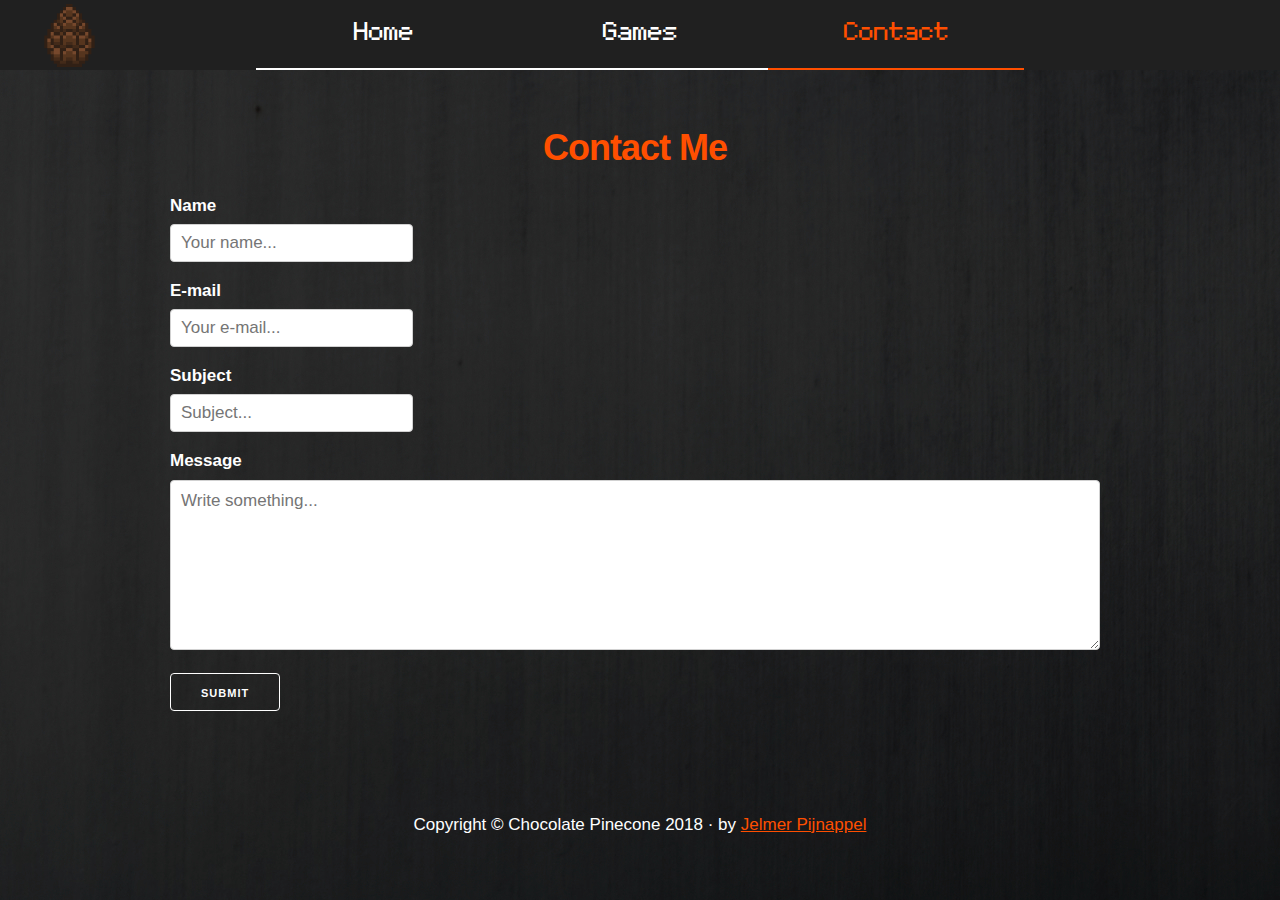
<file: contact/index.html>
<!DOCTYPE html>
<html lang="en">
<head>
    <!--Site Info-->
    <meta charset="UTF-8">
    <title>Chocolate Pinecone</title>
    <meta name="author" content="Jelmer Pijnappel">

    <!--Mobile Specific Metas-->
    <meta name="viewport" content="width=device-width, initial-scale=1">

    <!--FONT-->
    <link href="//fonts.googleapis.com/css?family=Raleway:400,300,600" rel="stylesheet" type="text/css">

    <!--CSS-->
    <link rel="stylesheet" href="../css/normalize.css">
    <link rel="stylesheet" href="../css/skeleton.css">
    <link rel="stylesheet" href="../css/general.css">
    <link rel="stylesheet" href="../css/menu.css">
    <link rel="stylesheet" href="../css/content.css">

    <!--Favicon-->
    <link rel="apple-touch-icon" sizes="180x180" href="../images/apple-touch-icon.png">
    <link rel="icon" type="image/png" sizes="32x32" href="../images/favicon-32x32.png">
    <link rel="icon" type="image/png" sizes="16x16" href="../images/favicon-16x16.png">
    <link rel="manifest" href="../images/site.webmanifest">
    <link rel="mask-icon" href="../images/safari-pinned-tab.svg" color="#5bbad5">
    <meta name="msapplication-TileColor" content="#da532c">
    <meta name="theme-color" content="#ffffff">

    <!--Browser support check-->
    <script src="../js/browser-check.js"></script>
</head>
<body>
    <!-- Menu -->
    <div class="header-menu-block">
        <div class="header-menu">
            <a href="">
                <img src="../images/logo/Icon_Big.png" alt="Logo" class="logo">
            </a>
            <ul class="header-menu-container menu-text">
                <li class="header-menu-item">
                    <div class="header-menu-item-border">
                        <a href="../">
                            <div class="header-menu-item-selection-box"></div>
                            <h2>Home</h2>
                        </a>
                    </div>
                </li><li class="header-menu-item">
                <div class="header-menu-item-border">
                    <a href="../games/">
                        <div class="header-menu-item-selection-box"></div>
                        <h2>Games</h2>
                    </a>
                </div>
            </li><li class="header-menu-item">
                <div class="header-menu-item-border">
                    <a href="../contact/">
                        <div class="header-menu-item-selection-box"></div>
                        <h2>Contact</h2>
                    </a>
                </div>
            </li>
            </ul>
            <div class="mobile-menu">
                <div class="burger-container">
                    <div class="burger"></div>
                    <div class="burger"></div>
                    <div class="burger"></div>
                </div>
            </div>
        </div>
    </div>
    <div class="mobile-menu-dropdown">
        <div class="header-menu-block"></div>
        <div class="mobile-menu-dropdown-content container">
            <ul class="menu-text">
                <li><a href="../"><h2>Home</h2></a></li>
                <li><a href="../games/"><h2>Games</h2></a></li>
                <li><a href="../contact/"><h2>Contact</h2></a></li>
            </ul>
        </div>
    </div>

    <!-- Content -->
    <div class="container content">
        <div class="content-item">
            <div class="contact">
                <h3 class="color-text">Contact Me</h3>
            </div>
            <div class="row">
                <form method="POST" action="https://formspree.io/chocolatepinecone@gmail.com">
                    <label for="name">Name</label>
                    <input type="text" id="name" name="name" placeholder="Your name..." required>
                    <label for="email">E-mail</label>
                    <input type="text" id="email" name="email" placeholder="Your e-mail..." required>
                    <label for="subject">Subject</label>
                    <input type="text" id="subject" name="subject" placeholder="Subject..." required>
                    <label for="message">Message</label>
                    <textarea id="message" name="message" placeholder="Write something..." style="height:170px; width: 100%;" required></textarea>
                    <input type="submit" value="Submit">
                </form>
            </div>
        </div>
    </div>

    <!-- Footer -->
    <footer>
        <p>Copyright &copy; Chocolate Pinecone 2018 &middot; by <a href="../contact">Jelmer Pijnappel</a></p>
    </footer>

    <!--Scripts-->
    <script src="../js/menu-control.js"></script>
</body>
</html>
</file>
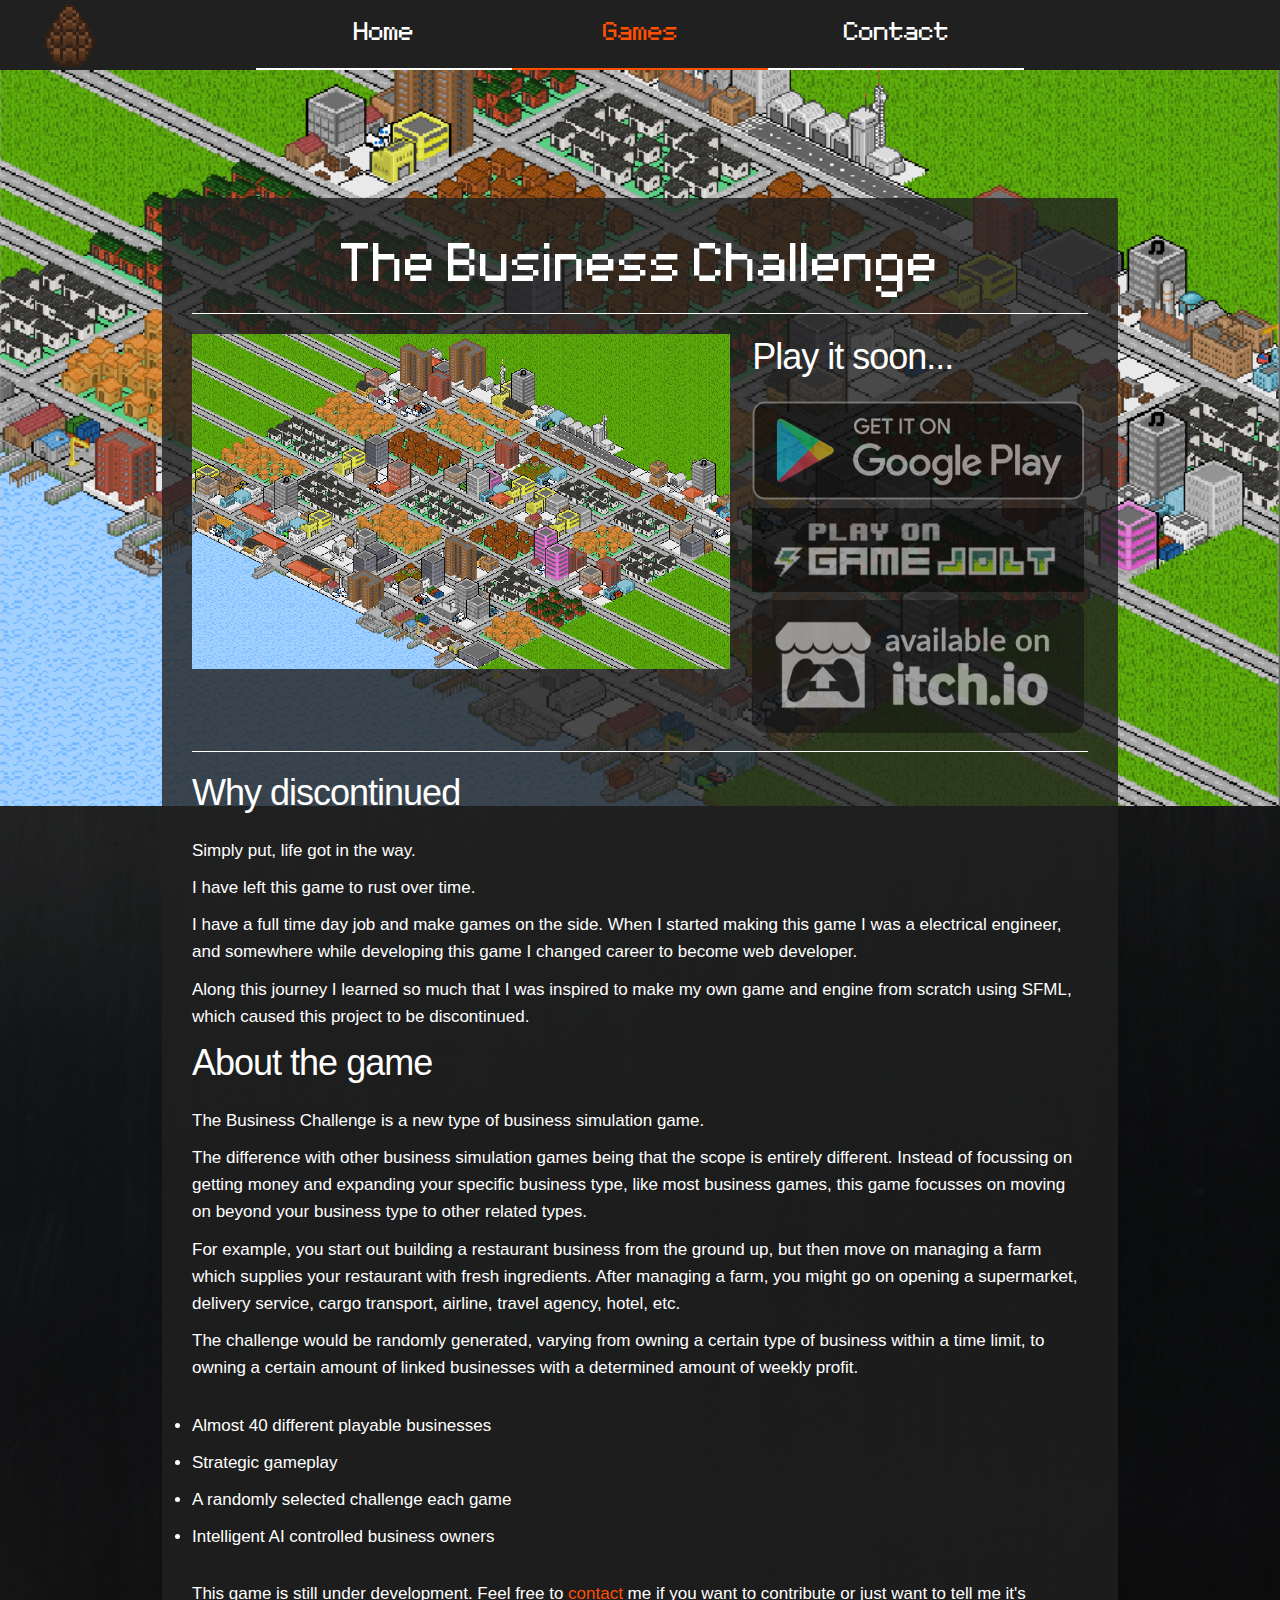
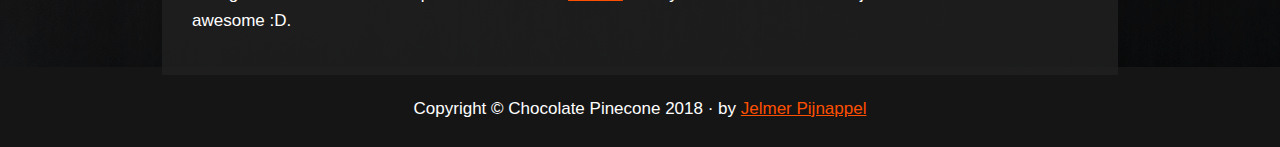
<file: games/the-business-challenge/index.html>
<!DOCTYPE html>
<html lang="en">
<head>
    <!--Site Info-->
    <meta charset="UTF-8">
    <title>Chocolate Pinecone</title>
    <meta name="author" content="Jelmer Pijnappel">

    <!--Mobile Specific Metas-->
    <meta name="viewport" content="width=device-width, initial-scale=1">

    <!--FONT-->
    <link href="//fonts.googleapis.com/css?family=Raleway:400,300,600" rel="stylesheet" type="text/css">

    <!--CSS-->
    <link rel="stylesheet" href="../../css/normalize.css">
    <link rel="stylesheet" href="../../css/skeleton.css">
    <link rel="stylesheet" href="../../css/general.css">
    <link rel="stylesheet" href="../../css/menu.css">
    <link rel="stylesheet" href="../../css/content.css">
    <link rel="stylesheet" href="../../css/game.css">

    <!--Favicon-->
    <link rel="apple-touch-icon" sizes="180x180" href="../../images/apple-touch-icon.png">
    <link rel="icon" type="image/png" sizes="32x32" href="../../images/favicon-32x32.png">
    <link rel="icon" type="image/png" sizes="16x16" href="../../images/favicon-16x16.png">
    <link rel="manifest" href="../../images/site.webmanifest">
    <link rel="mask-icon" href="../../images/safari-pinned-tab.svg" color="#5bbad5">
    <meta name="msapplication-TileColor" content="#da532c">
    <meta name="theme-color" content="#ffffff">

    <!--Browser support check-->
    <script src="../../js/browser-check.js"></script>
</head>
<body>
<!-- Menu -->
<div class="header-menu-block">
    <div class="header-menu">
        <a href="">
            <img src="../../images/logo/Icon_Big.png" alt="Logo" class="logo">
        </a>
        <ul class="header-menu-container menu-text">
            <li class="header-menu-item">
                <div class="header-menu-item-border">
                    <a href="../../">
                        <div class="header-menu-item-selection-box"></div>
                        <h2>Home</h2>
                    </a>
                </div>
            </li><li class="header-menu-item">
            <div class="header-menu-item-border">
                <a href="../../games/">
                    <div class="header-menu-item-selection-box"></div>
                    <h2>Games</h2>
                </a>
            </div>
        </li><li class="header-menu-item">
            <div class="header-menu-item-border">
                <a href="../../contact/">
                    <div class="header-menu-item-selection-box"></div>
                    <h2>Contact</h2>
                </a>
            </div>
        </li>
        </ul>
        <div class="mobile-menu">
            <div class="burger-container">
                <div class="burger"></div>
                <div class="burger"></div>
                <div class="burger"></div>
            </div>
        </div>
    </div>
</div>
<div class="mobile-menu-dropdown">
    <div class="header-menu-block"></div>
    <div class="mobile-menu-dropdown-content container">
        <ul class="menu-text">
            <li><a href="../../"><h2>Home</h2></a></li>
            <li><a href="../../games/"><h2>Games</h2></a></li>
            <li><a href="../../contact/"><h2>Contact</h2></a></li>
        </ul>
    </div>
</div>

<!-- Content -->
<div class="content">
    <img class="feature" src="assets/hero.png">
    <div class="game-info">
        <div class="top-info">
            <div class="title">The Business Challenge</div>
            <div class="promo">
                <div class="gallery">
                    <div class="item"><img src="assets/screenshot1.png"></div>
                    <div class="item"><img src="assets/screenshot2.png"></div>
                    <div class="item"><img src="assets/screenshot3.png"></div>
                    <div class="item"><img src="assets/screenshot4.png"></div>
                    <div class="item"><img src="assets/screenshot5.png"></div>
                    <div class="item"><img src="assets/screenshot6.png"></div>
                    <div class="item"><img src="assets/screenshot7.png"></div>
                </div>
            </div>
            <div class="side-info">
                <section>
                    <h3>Play it soon...</h3>
                    <a class="disabled" href="#">
                        <img src="../../images/games/general/google-play-button.png">
                    </a>
                    <a class="disabled" href="#">
                        <img src="../../images/games/general/gamejolt-button.png">
                    </a>
                    <a class="disabled" href="#">
                        <img src="../../images/games/general/itchio-button.png">
                    </a>
                </section>
            </div>
        </div>
        <div class="bottom-info">
            <section class="about">
                <h3>Why discontinued</h3>
                <p>Simply put, life got in the way.</p>
                <p>I have left this game to rust over time.</p>
                <p>I have a full time day job and make games on the side.
                    When I started making this game I was a electrical engineer,
                    and somewhere while developing this game I changed career to become web developer.</p>
                <p>Along this journey I learned so much that I was inspired to make my own game and engine from scratch using SFML,
                    which caused this project to be discontinued.</p>

                <h3>About the game</h3>
                <p>The Business Challenge is a new type of business simulation game.</p>
                <p>The difference with other business simulation games being that the scope is entirely different.
                    Instead of focussing on getting money and expanding your specific business type, like most business games,
                    this game focusses on moving on beyond your business type to other related types.</p>
                <p>For example, you start out building a restaurant business from the ground up,
                    but then move on managing a farm which supplies your restaurant with fresh ingredients.
                    After managing a farm, you might go on opening a supermarket, delivery service, cargo transport, airline,
                    travel agency, hotel, etc.</p>
                <p>The challenge would be randomly generated, varying from owning a certain type of business within a time limit,
                    to owning a certain amount of linked businesses with a determined amount of weekly profit.</p>
                <ul>
                    <li>Almost 40 different playable businesses</li>
                    <li>Strategic gameplay</li>
                    <li>A randomly selected challenge each game</li>
                    <li>Intelligent AI controlled business owners</li>
                </ul>
                <p>This game is still under development.
                    Feel free to <a href="../../contact">contact</a> me if you want to contribute or just want to tell me it's awesome :D.</p>
            </section>
        </div>
    </div>
</div>

<!-- Footer -->
<footer>
    <p>Copyright &copy; Chocolate Pinecone 2018 &middot; by <a href="../../contact">Jelmer Pijnappel</a></p>
</footer>

<!--Scripts-->
<script src="../../js/menu-control.js"></script>
<script src="../../js/gallery.js"></script>
</body>
</html>
</file>
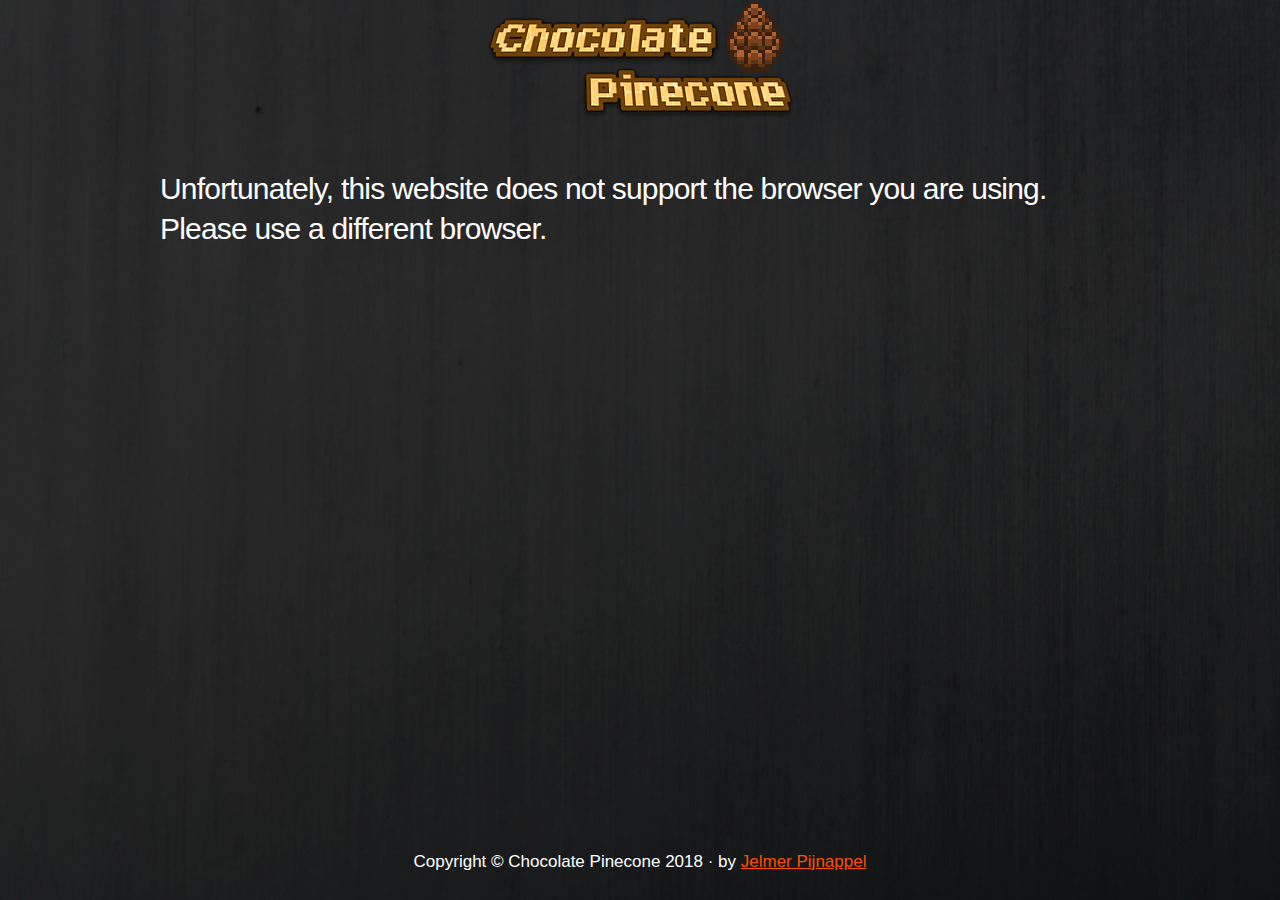
<file: browser-unsupported.html>
<!DOCTYPE html>
<html lang="en">
<head>
    <!--Site Info-->
    <meta charset="UTF-8">
    <title>Chocolate Pinecone</title>
    <meta name="author" content="Jelmer Pijnappel">

    <!--Mobile Specific Metas-->
    <meta name="viewport" content="width=device-width, initial-scale=1">

    <!--FONT-->
    <link href="//fonts.googleapis.com/css?family=Raleway:400,300,600" rel="stylesheet" type="text/css">

    <!--Favicon-->
    <link rel="apple-touch-icon" sizes="180x180" href="images/apple-touch-icon.png">
    <link rel="icon" type="image/png" sizes="32x32" href="images/favicon-32x32.png">
    <link rel="icon" type="image/png" sizes="16x16" href="images/favicon-16x16.png">
    <link rel="manifest" href="images/site.webmanifest">
    <link rel="mask-icon" href="images/safari-pinned-tab.svg" color="#5bbad5">
    <meta name="msapplication-TileColor" content="#da532c">
    <meta name="theme-color" content="#ffffff">

    <!--CSS-->
    <link rel="stylesheet" href="css/normalize.css">
    <link rel="stylesheet" href="css/skeleton.css">

    <style>
        body {
            background: #151515 url("images/website-bg.jpg") no-repeat;
            font-family: sans-serif;
            font-size: 1.7em;
            font-weight: 500;
            color: #ffffff;
        }

        a {
            color: #ff4f00;
            transition: color 300ms;
        }

        a:hover {
            color: #993800;
            transition: color 300ms;
        }

        .logo-container {
            text-align:center;
        }

        footer {
            position: absolute;
            width: 100%;
            bottom: 0;
            text-align: center;
        }
    </style>
</head>
<body>

<!-- Content -->
<div class="container">
    <div class="logo-container">
        <img src="images/logo/Logo.png">
    </div>
    <div class="row">
        <h4><br>Unfortunately, this website does not support the browser you are using.<br>
            Please use a different browser.</h4>
    </div>
</div>


<!-- Footer -->
<footer>
    <p>Copyright &copy; Chocolate Pinecone 2018 &middot; by <a href="contact">Jelmer Pijnappel</a></p>
</footer>
</body>
</html>
</file>
<file: css/skeleton.css>
/*
* Skeleton V2.0.4
* Copyright 2014, Dave Gamache
* www.getskeleton.com
* Free to use under the MIT license.
* http://www.opensource.org/licenses/mit-license.php
* 12/29/2014
*/


/* Table of contents
––––––––––––––––––––––––––––––––––––––––––––––––––
- Grid
- Base Styles
- Typography
- Links
- Buttons
- Forms
- Lists
- Code
- Tables
- Spacing
- Utilities
- Clearing
- Media Queries
*/


/* Grid
–––––––––––––––––––––––––––––––––––––––––––––––––– */
.container {
  position: relative;
  width: 100%;
  max-width: 960px;
  margin: 0 auto;
  padding: 0 20px;
  box-sizing: border-box; }
.column,
.columns {
  width: 100%;
  float: left;
  box-sizing: border-box; }

/* For devices larger than 400px */
@media (min-width: 400px) {
  .container {
    width: 85%;
    padding: 0; }
}

/* For devices larger than 550px */
@media (min-width: 550px) {
  .container {
    width: 80%; }
  .column,
  .columns {
    margin-left: 4%; }
  .column:first-child,
  .columns:first-child {
    margin-left: 0; }

  .one.column,
  .one.columns                    { width: 4.66666666667%; }
  .two.columns                    { width: 13.3333333333%; }
  .three.columns                  { width: 22%;            }
  .four.columns                   { width: 30.6666666667%; }
  .five.columns                   { width: 39.3333333333%; }
  .six.columns                    { width: 48%;            }
  .seven.columns                  { width: 56.6666666667%; }
  .eight.columns                  { width: 65.3333333333%; }
  .nine.columns                   { width: 74.0%;          }
  .ten.columns                    { width: 82.6666666667%; }
  .eleven.columns                 { width: 91.3333333333%; }
  .twelve.columns                 { width: 100%; margin-left: 0; }

  .one-third.column               { width: 30.6666666667%; }
  .two-thirds.column              { width: 65.3333333333%; }

  .one-half.column                { width: 48%; }

  /* Offsets */
  .offset-by-one.column,
  .offset-by-one.columns          { margin-left: 8.66666666667%; }
  .offset-by-two.column,
  .offset-by-two.columns          { margin-left: 17.3333333333%; }
  .offset-by-three.column,
  .offset-by-three.columns        { margin-left: 26%;            }
  .offset-by-four.column,
  .offset-by-four.columns         { margin-left: 34.6666666667%; }
  .offset-by-five.column,
  .offset-by-five.columns         { margin-left: 43.3333333333%; }
  .offset-by-six.column,
  .offset-by-six.columns          { margin-left: 52%;            }
  .offset-by-seven.column,
  .offset-by-seven.columns        { margin-left: 60.6666666667%; }
  .offset-by-eight.column,
  .offset-by-eight.columns        { margin-left: 69.3333333333%; }
  .offset-by-nine.column,
  .offset-by-nine.columns         { margin-left: 78.0%;          }
  .offset-by-ten.column,
  .offset-by-ten.columns          { margin-left: 86.6666666667%; }
  .offset-by-eleven.column,
  .offset-by-eleven.columns       { margin-left: 95.3333333333%; }

  .offset-by-one-third.column,
  .offset-by-one-third.columns    { margin-left: 34.6666666667%; }
  .offset-by-two-thirds.column,
  .offset-by-two-thirds.columns   { margin-left: 69.3333333333%; }

  .offset-by-one-half.column,
  .offset-by-one-half.columns     { margin-left: 52%; }

}


/* Base Styles
–––––––––––––––––––––––––––––––––––––––––––––––––– */
/* NOTE
html is set to 62.5% so that all the REM measurements throughout Skeleton
are based on 10px sizing. So basically 1.5rem = 15px :) */
html {
  font-size: 62.5%; }
body {
  font-size: 1.5em; /* currently ems cause chrome bug misinterpreting rems on body element */
  line-height: 1.6;
  font-weight: 400;
  font-family: "Raleway", "HelveticaNeue", "Helvetica Neue", Helvetica, Arial, sans-serif;
  color: #222; }


/* Typography
–––––––––––––––––––––––––––––––––––––––––––––––––– */
h1, h2, h3, h4, h5, h6 {
  margin-top: 0;
  margin-bottom: 2rem;
  font-weight: 300; }
h1 { font-size: 4.0rem; line-height: 1.2;  letter-spacing: -.1rem;}
h2 { font-size: 3.6rem; line-height: 1.25; letter-spacing: -.1rem; }
h3 { font-size: 3.0rem; line-height: 1.3;  letter-spacing: -.1rem; }
h4 { font-size: 2.4rem; line-height: 1.35; letter-spacing: -.08rem; }
h5 { font-size: 1.8rem; line-height: 1.5;  letter-spacing: -.05rem; }
h6 { font-size: 1.5rem; line-height: 1.6;  letter-spacing: 0; }

/* Larger than phablet */
@media (min-width: 550px) {
  h1 { font-size: 5.0rem; }
  h2 { font-size: 4.2rem; }
  h3 { font-size: 3.6rem; }
  h4 { font-size: 3.0rem; }
  h5 { font-size: 2.4rem; }
  h6 { font-size: 1.5rem; }
}

p {
  margin-top: 0; }


/* Links
–––––––––––––––––––––––––––––––––––––––––––––––––– */
a {
  color: #1EAEDB; }
a:hover {
  color: #0FA0CE; }


/* Buttons
–––––––––––––––––––––––––––––––––––––––––––––––––– */
.button,
button,
input[type="submit"],
input[type="reset"],
input[type="button"] {
  display: inline-block;
  height: 38px;
  padding: 0 30px;
  color: #555;
  text-align: center;
  font-size: 11px;
  font-weight: 600;
  line-height: 38px;
  letter-spacing: .1rem;
  text-transform: uppercase;
  text-decoration: none;
  white-space: nowrap;
  background-color: transparent;
  border-radius: 4px;
  border: 1px solid #bbb;
  cursor: pointer;
  box-sizing: border-box; }
.button:hover,
button:hover,
input[type="submit"]:hover,
input[type="reset"]:hover,
input[type="button"]:hover,
.button:focus,
button:focus,
input[type="submit"]:focus,
input[type="reset"]:focus,
input[type="button"]:focus {
  color: #333;
  border-color: #888;
  outline: 0; }
.button.button-primary,
button.button-primary,
input[type="submit"].button-primary,
input[type="reset"].button-primary,
input[type="button"].button-primary {
  color: #FFF;
  background-color: #33C3F0;
  border-color: #33C3F0; }
.button.button-primary:hover,
button.button-primary:hover,
input[type="submit"].button-primary:hover,
input[type="reset"].button-primary:hover,
input[type="button"].button-primary:hover,
.button.button-primary:focus,
button.button-primary:focus,
input[type="submit"].button-primary:focus,
input[type="reset"].button-primary:focus,
input[type="button"].button-primary:focus {
  color: #FFF;
  background-color: #1EAEDB;
  border-color: #1EAEDB; }


/* Forms
–––––––––––––––––––––––––––––––––––––––––––––––––– */
input[type="email"],
input[type="number"],
input[type="search"],
input[type="text"],
input[type="tel"],
input[type="url"],
input[type="password"],
textarea,
select {
  height: 38px;
  padding: 6px 10px; /* The 6px vertically centers text on FF, ignored by Webkit */
  background-color: #fff;
  border: 1px solid #D1D1D1;
  border-radius: 4px;
  box-shadow: none;
  box-sizing: border-box; }
/* Removes awkward default styles on some inputs for iOS */
input[type="email"],
input[type="number"],
input[type="search"],
input[type="text"],
input[type="tel"],
input[type="url"],
input[type="password"],
textarea {
  -webkit-appearance: none;
     -moz-appearance: none;
          appearance: none; }
textarea {
  min-height: 65px;
  padding-top: 6px;
  padding-bottom: 6px; }
input[type="email"]:focus,
input[type="number"]:focus,
input[type="search"]:focus,
input[type="text"]:focus,
input[type="tel"]:focus,
input[type="url"]:focus,
input[type="password"]:focus,
textarea:focus,
select:focus {
  border: 1px solid #33C3F0;
  outline: 0; }
label,
legend {
  display: block;
  margin-bottom: .5rem;
  font-weight: 600; }
fieldset {
  padding: 0;
  border-width: 0; }
input[type="checkbox"],
input[type="radio"] {
  display: inline; }
label > .label-body {
  display: inline-block;
  margin-left: .5rem;
  font-weight: normal; }


/* Lists
–––––––––––––––––––––––––––––––––––––––––––––––––– */
ul {
  list-style: circle inside; }
ol {
  list-style: decimal inside; }
ol, ul {
  padding-left: 0;
  margin-top: 0; }
ul ul,
ul ol,
ol ol,
ol ul {
  margin: 1.5rem 0 1.5rem 3rem;
  font-size: 90%; }
li {
  margin-bottom: 1rem; }


/* Code
–––––––––––––––––––––––––––––––––––––––––––––––––– */
code {
  padding: .2rem .5rem;
  margin: 0 .2rem;
  font-size: 90%;
  white-space: nowrap;
  background: #F1F1F1;
  border: 1px solid #E1E1E1;
  border-radius: 4px; }
pre > code {
  display: block;
  padding: 1rem 1.5rem;
  white-space: pre; }


/* Tables
–––––––––––––––––––––––––––––––––––––––––––––––––– */
th,
td {
  padding: 12px 15px;
  text-align: left;
  border-bottom: 1px solid #E1E1E1; }
th:first-child,
td:first-child {
  padding-left: 0; }
th:last-child,
td:last-child {
  padding-right: 0; }


/* Spacing
–––––––––––––––––––––––––––––––––––––––––––––––––– */
button,
.button {
  margin-bottom: 1rem; }
input,
textarea,
select,
fieldset {
  margin-bottom: 1.5rem; }
pre,
blockquote,
dl,
figure,
table,
p,
ul,
ol,
form {
  margin-bottom: 2.5rem; }


/* Utilities
–––––––––––––––––––––––––––––––––––––––––––––––––– */
.u-full-width {
  width: 100%;
  box-sizing: border-box; }
.u-max-full-width {
  max-width: 100%;
  box-sizing: border-box; }
.u-pull-right {
  float: right; }
.u-pull-left {
  float: left; }


/* Misc
–––––––––––––––––––––––––––––––––––––––––––––––––– */
hr {
  margin-top: 3rem;
  margin-bottom: 3.5rem;
  border-width: 0;
  border-top: 1px solid #E1E1E1; }


/* Clearing
–––––––––––––––––––––––––––––––––––––––––––––––––– */

/* Self Clearing Goodness */
.container:after,
.row:after,
.u-cf {
  content: "";
  display: table;
  clear: both; }


/* Media Queries
–––––––––––––––––––––––––––––––––––––––––––––––––– */
/*
Note: The best way to structure the use of media queries is to create the queries
near the relevant code. For example, if you wanted to change the styles for buttons
on small devices, paste the mobile query code up in the buttons section and style it
there.
*/


/* Larger than mobile */
@media (min-width: 400px) {}

/* Larger than phablet (also point when grid becomes active) */
@media (min-width: 550px) {}

/* Larger than tablet */
@media (min-width: 750px) {}

/* Larger than desktop */
@media (min-width: 1000px) {}

/* Larger than Desktop HD */
@media (min-width: 1200px) {}
</file>
<file: css/general.css>
/*
* General
*/

/* Imports
–––––––––––––––––––––––––––––––––––––––––––––––––– */

@import "variables.css";

/* Variables
–––––––––––––––––––––––––––––––––––––––––––––––––– */

@font-face {
    font-family: "Minimal5x7";
    src: url(../assets/Minimal5x7.eot), url(../assets/Minimal5x7.ttf) format('truetype');
}

/* All elements
–––––––––––––––––––––––––––––––––––––––––––––––––– */

body {
    background: var(--bg-color) url("../images/website-bg.jpg") no-repeat;
    font-family: sans-serif;
    font-size: 1.7em;
    font-weight: 500;
    color: var(--text-color-light);
}

a {
    color: var(--a-color);
    transition: color var(--transition-short);
}

a:hover {
    color: var(--a-hover-color);
    transition: color var(--transition-short);
}

button, input[type="submit"] {
    color: var(--text-color-light);
    border: 1px solid var(--button-border-color);
    transition: background-color var(--transition-short);
}

button:hover, input[type="submit"]:hover {
    color: var(--text-color-light);
    background-color: var(--button-hover-color);
    transition: background-color var(--transition-short);
}

button:focus, input[type="submit"]:focus {
    color: var(--text-color-light);
    transition: background-color var(--transition-short);
}

input[type="text"], textarea {
    color: var(--text-color-dark);
}

footer {
    width: 100%;
    bottom: 0;
    text-align: center;
}

.m0 {
    margin: 0;
}

.disabled {
    opacity: 0.5;
    pointer-events: none;
}

.hovereffect:hover {
    opacity: var(--general-hover-opacity);
}
</file>
<file: css/menu.css>
/*
* Menu
*/

@import "variables.css";

body {
    position: relative;
}

body.block-scrolling {
    overflow-y: hidden;
}

.logo {
    position: absolute;
    height: calc(var(--menu-height) * 0.9);
    padding: calc(var(--menu-height) * 0.05) 0 calc(var(--menu-height) * 0.05) 3%;
}

.logo:hover {
    opacity: var(--general-hover-opacity);
    transition: opacity var(--transition-short);
}

.header-menu-block {
    width: 100%;
    height: var(--menu-height);
}

.header-menu {
    position:fixed;
    top: 0;
    z-index: var(--menu-z-index);
    width: var(--menu-width);
    height: var(--menu-height);
    margin: auto;
    background-color: var(--menu-bg-color);
}

.menu-text {
    list-style-type: none;
    color: var(--menu-primary-text-color);
    font-family: "Minimal5x7", "HelveticaNeue", "Helvetica Neue", Helvetica, Arial, sans-serif;
}

.menu-text a {
    text-decoration: none;
}

.header-menu-container {
    display: inline-block;
    height: 100%;
    width: var(--menu-container-width);
    margin-bottom: 0;
    margin-left: calc((100% - var(--menu-container-width)) / 2);
    margin-right: calc(calc((100% - var(--menu-container-width)) / 2) - var(--menu-height));
    text-align: center;
}

.header-menu-item {
    position: relative;
    margin: 0;
    display: inline-block;
    height: 100%;
    width: calc(100% / (var(--menu-items-amount)));
}

.header-menu-item-border {
    height: calc(100% - var(--menu-border-width));
    border-bottom: var(--menu-border-width) solid var(--menu-item-border-color);
}

.header-menu-item a {
    color: var(--menu-primary-text-color);
    font-size: 0;
    transition: color var(--transition-short);
}

.header-menu-item.selected a {
    color: var(--menu-item-selected-color);
}

.header-menu-item h2 {
    line-height: var(--menu-height);
    margin: 0;
}

.header-menu-item-selection-box {
    position: absolute;
    top: 0;
    left: 50%;
    margin-left: auto;
    margin-right: auto;
    height: calc(100% - var(--menu-border-width));
    width: 0;
    border-bottom: var(--menu-border-width) solid var(--menu-item-selected-color);
}

.header-menu-item-selection-box.selected {
    transition: all var(--transition-short);
    width: 100%;
    left: 0;
}

.mobile-menu {
    visibility: hidden;
    display: inline-block;
    float: right;
    width: var(--menu-height);
    height: var(--menu-height);
    right: 0;
    background-color: var(--menu-mobile-bg-color);
}

.burger-container {
    position: relative;
    -webkit-transform: rotate(0deg);
    -moz-transform: rotate(0deg);
    -o-transform: rotate(0deg);
    transform: rotate(0deg);
    -webkit-transition: .5s ease-in-out;
    -moz-transition: .5s ease-in-out;
    -o-transition: .5s ease-in-out;
    transition: .5s ease-in-out;
}

.burger {
    display: block;
    position: absolute;
    height: calc(var(--menu-height) / 10);
    width: 70%;
    margin-left: 15%;
    background: var(--menu-primary-text-color);
    border-radius: 9px;
    opacity: 1;
    left: 0;
    -webkit-transform: rotate(0deg);
    -moz-transform: rotate(0deg);
    -o-transform: rotate(0deg);
    transform: rotate(0deg);
    -webkit-transition: .25s ease-in-out;
    -moz-transition: .25s ease-in-out;
    -o-transition: .25s ease-in-out;
    transition: .25s ease-in-out;
}

.burger-container .burger:nth-child(1) {
    top: calc(var(--menu-height) / 10 * 2);
}

.burger-container .burger:nth-child(2) {
    top: calc(var(--menu-height) / 10 * 4);
}

.burger-container .burger:nth-child(3) {
    top: calc(var(--menu-height) / 10 * 6);
}

.burger-container.active .burger:nth-child(1) {
    top: calc(var(--menu-height) / 10 * 4);
    -webkit-transform: rotate(135deg);
    -moz-transform: rotate(135deg);
    -o-transform: rotate(135deg);
    transform: rotate(135deg);
    background: var(--menu-item-selected-color);
}

.burger-container.active .burger:nth-child(2) {
    opacity: 0;
    left: -60px;
}

.burger-container.active .burger:nth-child(3) {
    top: calc(var(--menu-height) / 10 * 4);
    -webkit-transform: rotate(-135deg);
    -moz-transform: rotate(-135deg);
    -o-transform: rotate(-135deg);
    transform: rotate(-135deg);
    background: var(--menu-item-selected-color);
}

.mobile-menu-dropdown {
    position: fixed;
    z-index: calc(var(--menu-z-index) - 1);
    bottom: 100%;
    width: 100%;
    height: 100%;
    background-color: var(--menu-mobile-bg-color);
    opacity: 0.9;
    transition: bottom var(--transition-short);
}

.mobile-menu-dropdown.show {
    bottom: 0;
}

.mobile-menu-dropdown-content {
    margin-top: calc(var(--menu-height) * 0.5);
}

.mobile-menu-dropdown-content a {
    color: var(--text-color-light);
}

.mobile-menu-dropdown-content a.selected {
    color: var(--menu-item-selected-color);
}

.mobile-menu-dropdown-content h2 {
    margin-bottom: 0;
}

/* Small screen specific */

@media (max-width: 480px) {
    .header-menu-item a, .header-menu-container {
        /* Hide header menu when media width > 480 */
        visibility: hidden;
    }

    .mobile-menu {
        /* Show mobile menu when media width > 480 */
        visibility: visible;
    }
}
</file>
<file: css/content.css>
/*
* Content
*/

@import "variables.css";

.content {
    margin-top: calc(var(--menu-height) * 0.5);
}

.content-item {
    padding: 20px 20px 20px 10px;
    margin-bottom: 40px;
}

.content-item h1, .content-item h2, .content-item h3, .content-item h4, .content-item h5, .content-item h6 {
    font-weight: 700;
}

.color-text {
    color: var(--menu-item-selected-color);
}

.tile-container {
    width: 100%;
    display: flex;
    justify-content: space-between;
}

.tile {
    /* Height is automatically set in js */
    position: relative;
    display: inline-block;
    background-color: transparent;
    border-radius: 4px;
    border: var(--tile-border-width) solid var(--text-color-light);
    margin: auto;
    overflow: hidden;
    transition: padding var(--transition-medium);
    margin-bottom: 30px;
}

.tile * {
    pointer-events: none;
}

.tile img {
    display: inline-block;
    height: 100%;
    transition: opacity var(--transition-short);
}

.tile img:not(.gif) {
    position: absolute;
    height: 90%;
    margin: 5%;
}

.tile .gif {
    opacity: 0;
}

.tile .title {
    position: absolute;
    right: 0;
    top: 0;
    left: 0;
    text-align: center;
    background-color: rgba(0, 0, 0, 0.5);
    font-size: 1.5em;
    font-weight: 700;
    transition: opacity var(--transition-short);
}

.tile.big {
    /* Tile is much than this but bigger on mobile */
    width: 35%;
}

.tile.medium {
    width: 30%;
}

.tile .status {
    position: absolute;
    right: 0;
    top: 50%;
    left: 0;
    text-align: center;
    background-color: rgba(0, 0, 0, 0.5);
    color: var(--text-color-light);
    text-transform: uppercase;
    font-family: "Minimal5x7", "HelveticaNeue", "Helvetica Neue", Helvetica, Arial, sans-serif;
    font-size: 3em;
    transition: opacity var(--transition-short);
}

.tile-expanded {
    /* Width is set in js */
    float: left;
    overflow: visible;
}

.tile-expanded img:not(.gif) {
    /* Width is set in js */
    opacity: 0;
}

.tile-expanded .gif {
    /* Width is set in js */
    opacity: 1;
    transition: opacity var(--transition-short) ease-in var(--transition-short);
}

.tile-miniaturized {
    width: auto;
}

.tile-expanded .title, .tile-miniaturized .title {
    opacity: 0;
}

.icon {
    image-rendering: pixelated;
}

.contact h3 {
    text-align: center;
    font-weight: 700;
}

/* Small screen specific */

@media (max-width: 480px) {
    .tile.big {
        width: 45%;
    }

    .tile .title {
        font-size: 0.7em;
    }

    .tile .status {
        font-size: 1em;
    }
}
</file>
<file: css/game.css>
/*
* Game
*/

@import "variables.css";

.content {
    position: relative;
    margin: 0;
}

img.feature {
    position: absolute;
    z-index: 0;
    margin-top: -15%;
    width: 100%;
}

.game-info {
    position: relative;
    z-index: 1;
    width: 70%;
    margin: 10% auto 20px auto;
    padding: 30px;
    background-color: var(--content-bg-color);
}

.title {
    width: 100%;
    text-align: center;
    color: var(--text-color-light);
    font-family: "Minimal5x7", "HelveticaNeue", "Helvetica Neue", Helvetica, Arial, sans-serif;
    font-size: 5em;
    line-height: 1em;
    border-bottom: 1px solid var(--button-border-color);
    margin-bottom: 20px;
}

.game-info h4 {
    margin-bottom: 0;
}

.top-info {
    padding-bottom: 10px;
    border-bottom: 1px solid var(--button-border-color);
}

.promo {
    display: inline-block;
    width: 60%;
}

.promo .gallery {
    /*Height is set in js*/
    position: relative;
    overflow: hidden;
    width: 100%;
}

.gallery .text {
    position: absolute;
    z-index: 1;
    width: 100%;
    bottom: 0;
    text-align: center;
    opacity: 0;
    transition: opacity var(--transition-medium);
    font-family: "Minimal5x7", "HelveticaNeue", "Helvetica Neue", Helvetica, Arial, sans-serif;
    font-size: 2em;
    font-weight: 500;
}

.gallery .text.active {
    opacity: 1;
}

.gallery .hover {
    position: absolute;
    width: 100%;
    z-index: 2;
    opacity: 0;
    transition: opacity var(--transition-short);
}

.gallery .hover.show {
    opacity: 1;
}

.gallery .item {
    position: absolute;
    width: 100%;
    z-index: 0;
    opacity: 0;
    transition: opacity var(--transition-short);
}

.gallery .item.active {
    opacity: 1;
}

.gallery img {
    width: 100%;
}

.side-info {
    display: inline-block;
    vertical-align: top;
    margin-left: 2%;
    width: 37%;
}

.side-info img {
    width: 100%;
    transition: opacity var(--transition-short);
}

.side-info img:hover {
    opacity: 0.5;
    transition: opacity var(--transition-short);
}

.bottom-info {
    margin-top: 2%;
}

.bottom-info p {
    margin-bottom: 10px;
}

.bottom-info ul {
    list-style-type: disc;
    list-style-position: outside;
    margin: 30px 0 30px 0;
}

/* Medium screen specific */

@media (max-width: 850px) {
    .title {
        font-size: 4em;
    }
}

/* Small screen specific */

@media (max-width: 480px) {
    .title {
        font-size: 3em;
    }

    .promo {
        width: 100%;
    }

    .side-info {
        margin-left: 0;
        width: 100%;
    }
}
</file>
